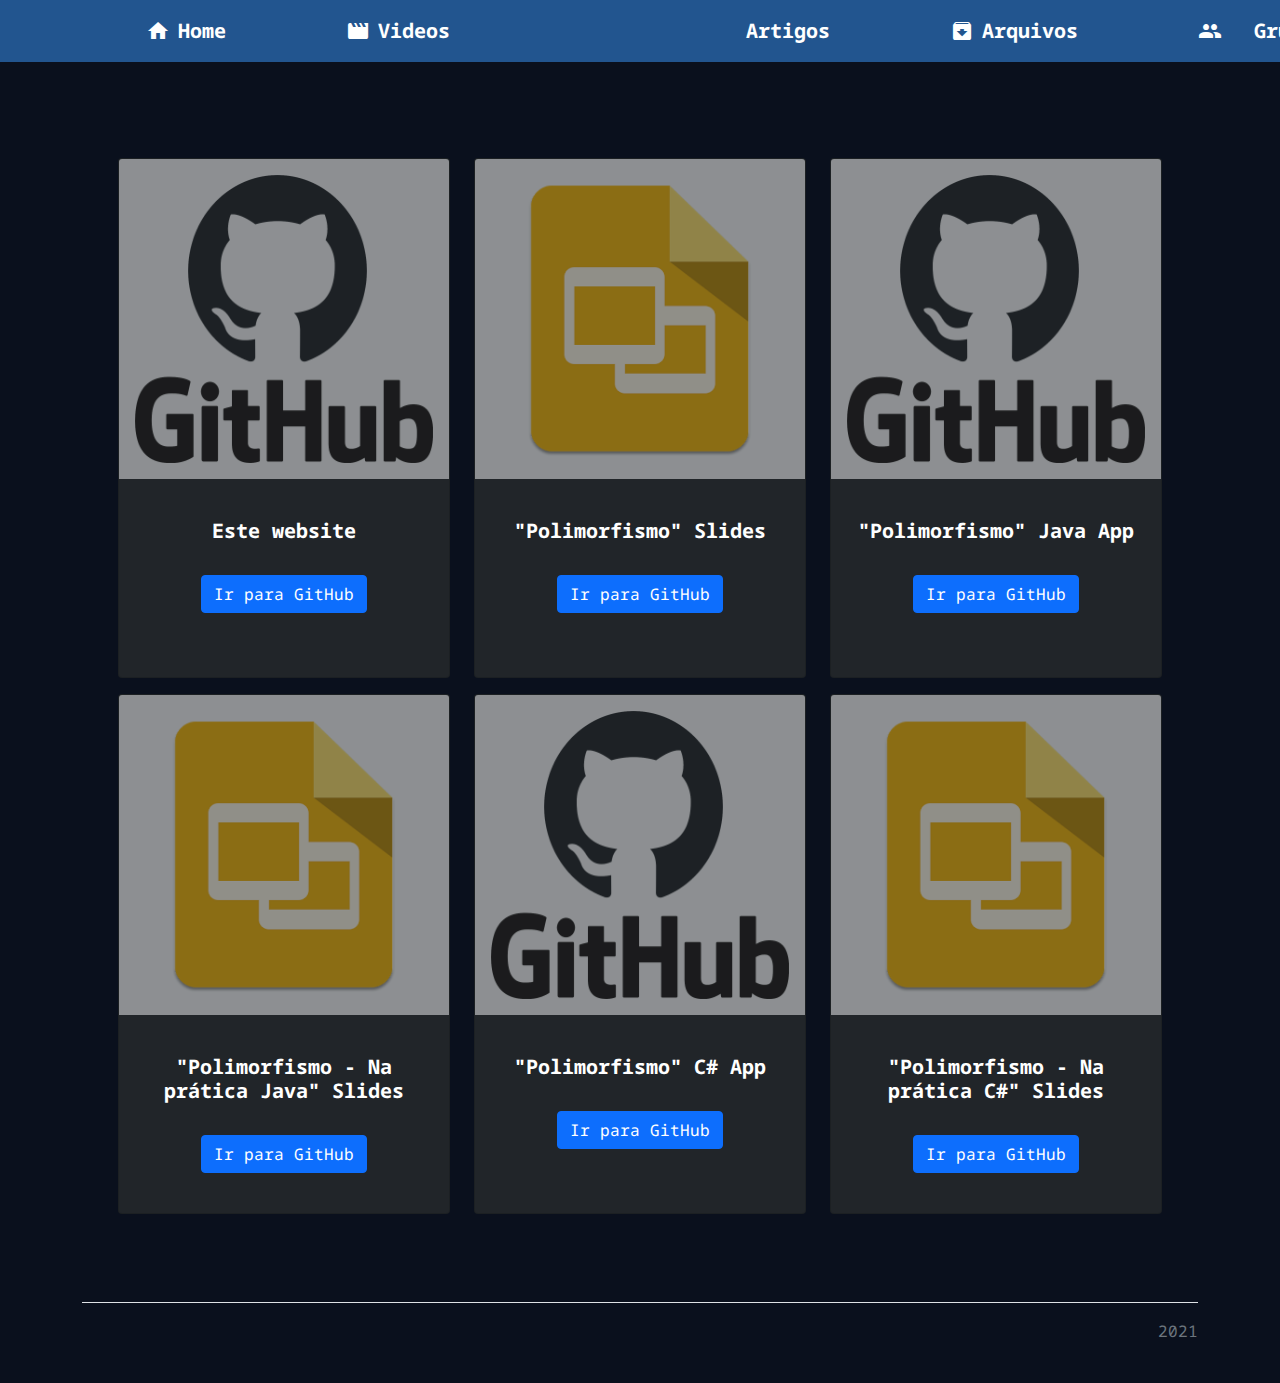
<file: archives.html>
<!DOCTYPE html>
<html>
<head>
    <meta charset='utf-8'>
    <meta http-equiv='X-UA-Compatible' content='IE=edge'>
    <title>Técnicas de Programação</title>
    <meta name='viewport' content='width=device-width, initial-scale=1'>
    <link rel='stylesheet' type='text/css' media='screen' href='bootstrap-5.1.3-dist/css/bootstrap.min.css'>
    <link rel='stylesheet' type='text/css' media='screen' href='styles.css'>
    <link rel="preconnect" href="https://fonts.googleapis.com">
    <link rel="preconnect" href="https://fonts.gstatic.com" crossorigin>
    <link href="https://fonts.googleapis.com/css2?family=Noto+Sans+Mono:wght@200&display=swap" rel="stylesheet">
    <link href="https://fonts.googleapis.com/icon?family=Material+Icons"
    rel="stylesheet">
    <script src="bootstrap-5.1.3-dist/js/bootstrap.min.js"></script>
</head>
<body>
    <div class="container-fluid d-flex flex-column p-0 mainDiv">
        <!--NAVBAR-->
        <nav class="navbar navbar-expand-lg">
            <div class="container">
                <button class="navbar-toggler" type="button"
                data-bs-toggle="collapse" data-bs-target="#navbarTogglerDemo01" aria-controls="navbarTogglerDemo01" aria-expanded="false" aria-label="Toggle navigation">
                    <span class="navbar-toggler-icon">&#9776;</span>
                </button>

                <div class="collapse navbar-collapse" id="navbarTogglerDemo01"  >
                    <ul class="navbar-nav mx-auto">
                        <li class="nav-item mx-4">
                            <a class="nav-link d-flex align-items-center" href="index.html">
                                <span class="material-icons mx-2">
                                    home
                                </span>
                                <span>
                                    Home
                                </span>
                            </a>
                        </li>
                        <li class="nav-item mx-4">
                            <a class="nav-link d-flex align-items-center" href="videos.html">
                                <span class="material-icons mx-2">
                                    movie
                                </span>
                                <span>
                                    Videos
                                </span>
                            </a>
                        </li>
                        <li class="nav-item mx-4">
                            <a class="nav-link d-flex align-items-center" href="articles.html">
                                <span class="material-icons mx-2">
                                    article
                                </span>
                                <span>
                                    Artigos
                                </span>
                            </a>
                        </li>
                        <li class="nav-item mx-4">
                            <a class="nav-link d-flex align-items-center" href="archives.html">
                                <span class="material-icons mx-2">
                                    archive
                                </span>
                                <span>
                                    Arquivos
                                </span>
                            </a>
                        </li>
                        <li class="nav-item mx-4">
                            <a class="nav-link d-flex align-items-center" href="group.html">
                                <span class="material-icons mx-2">
                                    groups
                                </span>
                                <span>
                                    Grupo
                                </span>
                            </a>
                        </li>
                    </ul>
                </div>
            </div>
        </nav>
        <!--NAVBAR-->


        <!--ARQUIVOS-->
        <div class="container py-5 px-5">
            <div class="row mt-5">
                <div class="col-lg-4 mb-3">
                    <div class="card bg-dark">
                        <a href="https://github.com/JoaoVitorOliMendes/sitePOO">
                            <img class="card-img-top bg-light p-3 archiveImg" src="img/gitHub.png" alt="gitHubLogo">
                        </a>
                        <div class="card-body d-flex align-items-center flex-column">
                          <h5 class="card-title mt-4 article"><b>Este website</b></h5>
                          <a href="https://github.com/JoaoVitorOliMendes/sitePOO" class="btn btn-primary mt-4">Ir para GitHub</a>
                        </div>
                    </div>
                </div>
                <div class="col-lg-4 mb-3">
                    <div class="card bg-dark">
                        <a href="https://docs.google.com/presentation/d/1u0wKkLRRtE8OoEhUIphh5HytMZIPaD_DQjfZBpB7NmE/edit?usp=sharing">
                            <img class="card-img-top bg-light p-3 archiveImg" src="img/apresentacoes.png" alt="apresentacoesLogo">
                        </a>
                        <div class="card-body d-flex align-items-center flex-column">
                          <h5 class="card-title mt-4 text-center article"><b>"Polimorfismo" Slides</b></h5>
                          <a href="https://docs.google.com/presentation/d/1u0wKkLRRtE8OoEhUIphh5HytMZIPaD_DQjfZBpB7NmE/edit?usp=sharing" class="btn btn-primary mt-4">Ir para GitHub</a>
                        </div>
                    </div>
                </div>
                <div class="col-lg-4 mb-3">
                    <div class="card bg-dark">
                        <a href="https://github.com/JoaoVitorOliMendes/polimorfismoJava">
                            <img class="card-img-top bg-light p-3 archiveImg" src="img/gitHub.png" alt="gitHubLogo">
                        </a>
                        <div class="card-body d-flex align-items-center flex-column">
                          <h5 class="card-title mt-4 text-center article"><b>"Polimorfismo" Java App</b></h5>
                          <a href="https://github.com/JoaoVitorOliMendes/polimorfismoJava" class="btn btn-primary mt-4">Ir para GitHub</a>
                        </div>
                    </div>
                </div>
                <div class="col-lg-4 mb-3">
                    <div class="card bg-dark">
                        <a href="https://docs.google.com/presentation/d/1z9j4UXPnpYziVl4zXeHjJAWpRfUR5ajvJ9tGBDU8SFQ/edit?usp=sharing">
                            <img class="card-img-top bg-light p-3 archiveImg" src="img/apresentacoes.png" alt="apresentacoesLogo">
                        </a>
                        <div class="card-body d-flex align-items-center flex-column">
                          <h5 class="card-title mt-4 text-center article"><b>"Polimorfismo - Na prática Java" Slides</b></h5>
                          <a href="https://docs.google.com/presentation/d/1z9j4UXPnpYziVl4zXeHjJAWpRfUR5ajvJ9tGBDU8SFQ/edit?usp=sharing" class="btn btn-primary mt-4">Ir para GitHub</a>
                        </div>
                    </div>
                </div>
                <div class="col-lg-4 mb-3">
                    <div class="card bg-dark">
                        <a href="https://github.com/JoaoVitorOliMendes/polimorfismoCcharp">
                            <img class="card-img-top bg-light p-3 archiveImg" src="img/gitHub.png" alt="gitHubLogo">
                        </a>
                        <div class="card-body d-flex align-items-center flex-column">
                          <h5 class="card-title mt-4 text-center article"><b>"Polimorfismo" C# App</b></h5>
                          <a href="https://github.com/JoaoVitorOliMendes/polimorfismoCcharp" class="btn btn-primary mt-4">Ir para GitHub</a>
                        </div>
                    </div>
                </div>
                <div class="col-lg-4 mb-3">
                    <div class="card bg-dark">
                        <a href="https://docs.google.com/presentation/d/1719AXDeWgabLIxKBCed7wPQwx6xE_poq5dVUzXy6FLs/edit?usp=sharing">
                            <img class="card-img-top bg-light p-3 archiveImg" src="img/apresentacoes.png" alt="apresentacoesLogo">
                        </a>
                        <div class="card-body d-flex align-items-center flex-column">
                          <h5 class="card-title mt-4 text-center article"><b>"Polimorfismo - Na prática C#" Slides</b></h5>
                          <a href="https://docs.google.com/presentation/d/1719AXDeWgabLIxKBCed7wPQwx6xE_poq5dVUzXy6FLs/edit?usp=sharing" class="btn btn-primary mt-4">Ir para GitHub</a>
                        </div>
                    </div>
                </div>
            </div>
        </div>
        <!--ARQUIVOS-->


        <div class="container">
            <footer class="d-flex flex-wrap justify-content-between align-items-center py-3 my-4 border-top">
              <p class="col-12 text-end mb-0 text-muted">2021</p>
            </footer>
        </div>
    </div>
</body>
</html>
</file>
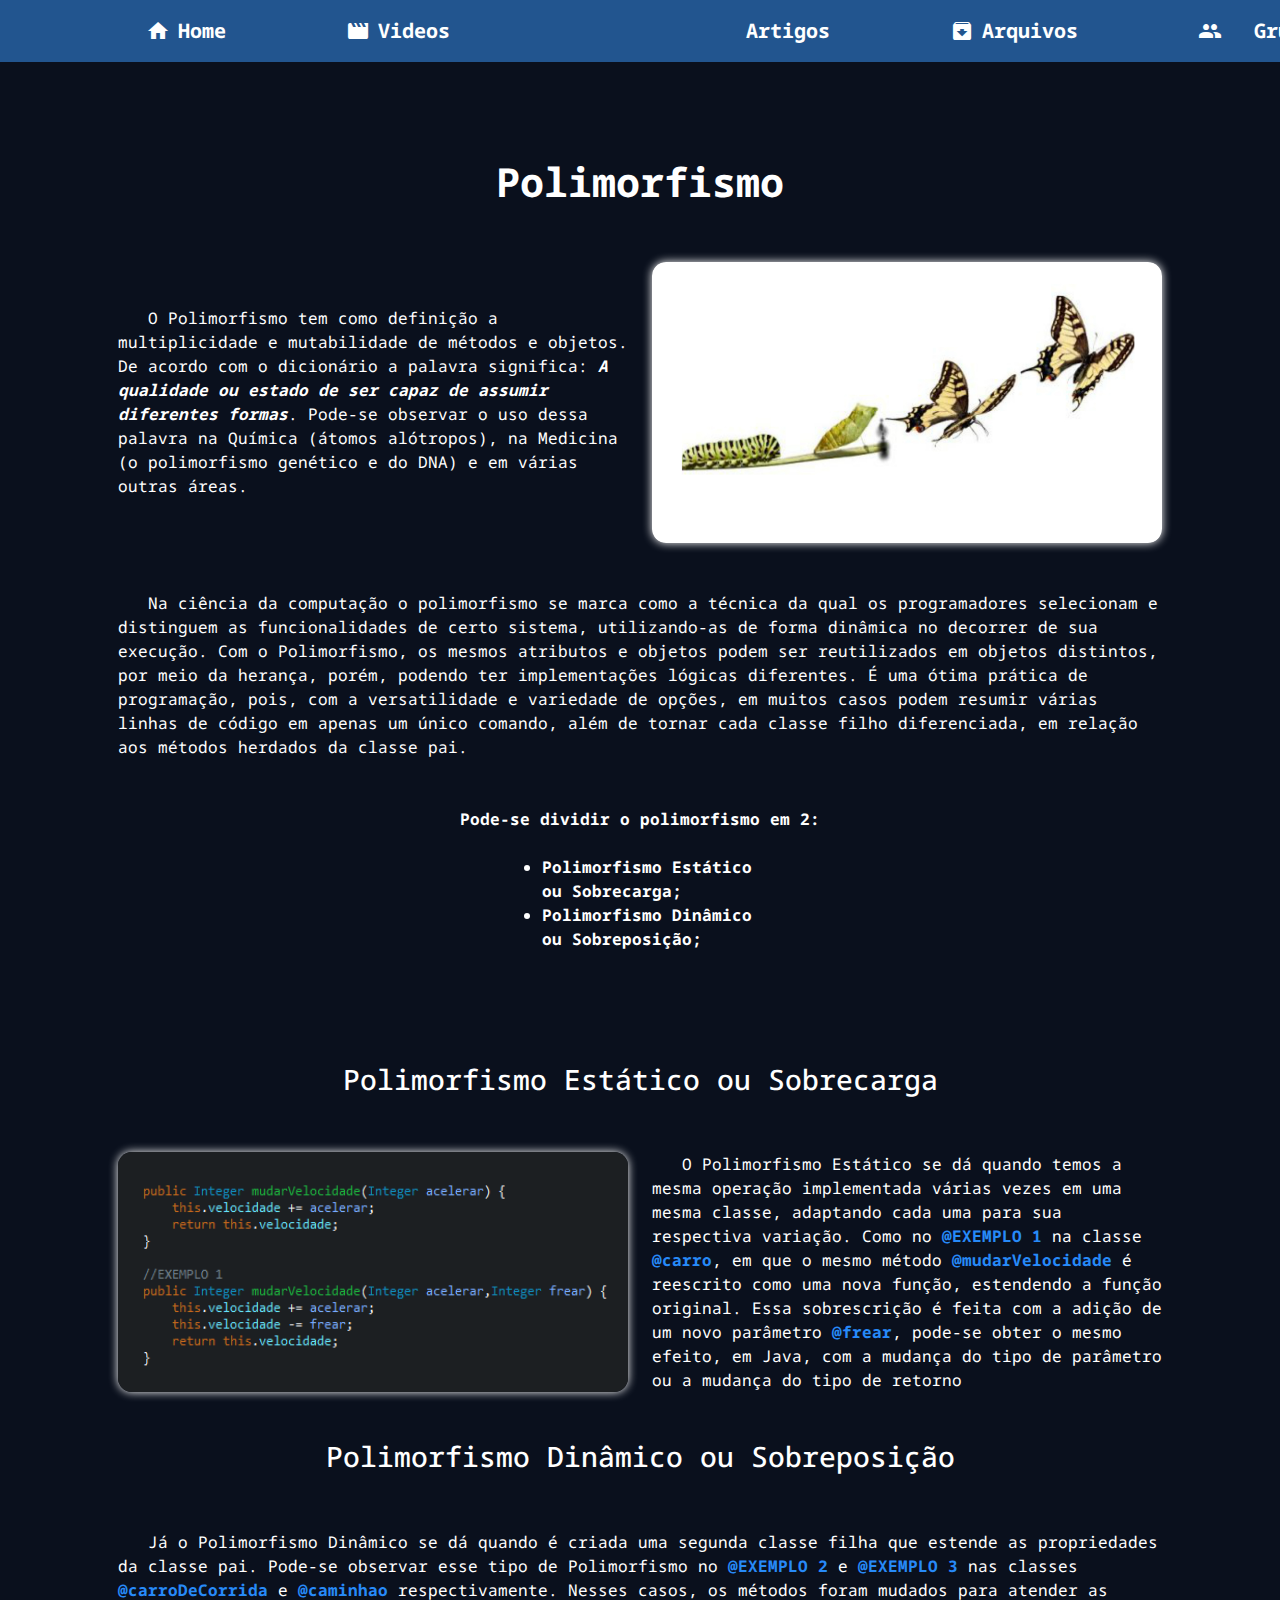
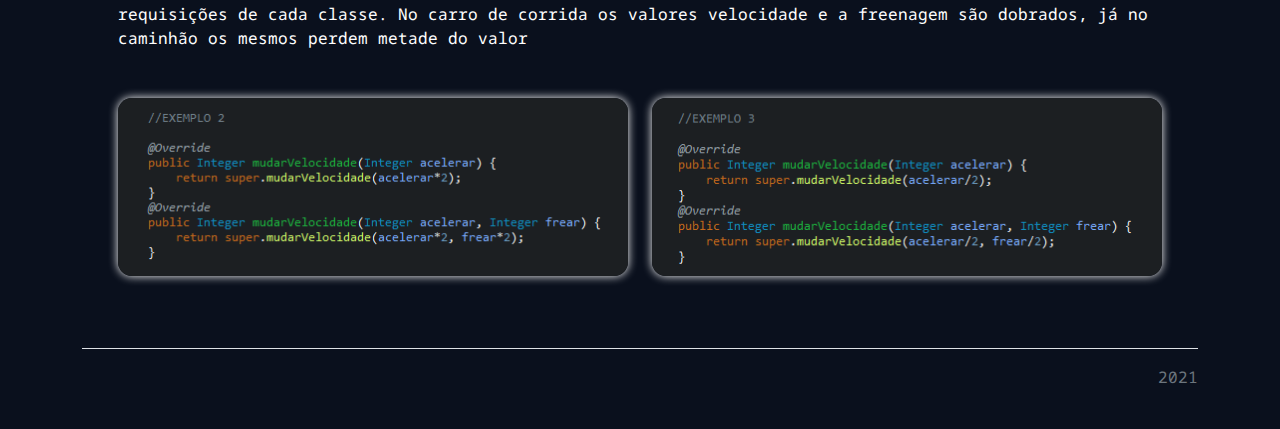
<file: articles.html>
<!DOCTYPE html>
<html>
<head>
    <meta charset='utf-8'>
    <meta http-equiv='X-UA-Compatible' content='IE=edge'>
    <title>Técnicas de Programação</title>
    <meta name='viewport' content='width=device-width, initial-scale=1'>
    <link rel='stylesheet' type='text/css' media='screen' href='bootstrap-5.1.3-dist/css/bootstrap.min.css'>
    <link rel='stylesheet' type='text/css' media='screen' href='styles.css'>
    <link rel="preconnect" href="https://fonts.googleapis.com">
    <link rel="preconnect" href="https://fonts.gstatic.com" crossorigin>
    <link href="https://fonts.googleapis.com/css2?family=Noto+Sans+Mono:wght@200&display=swap" rel="stylesheet">
    <link href="https://fonts.googleapis.com/icon?family=Material+Icons"
    rel="stylesheet">
    <script src="bootstrap-5.1.3-dist/js/bootstrap.min.js"></script>
</head>
<body>
    <div class="container-fluid d-flex flex-column p-0 mainDiv">
        <!--NAVBAR-->
        <nav class="navbar navbar-expand-lg">
            <div class="container">
                <button class="navbar-toggler" type="button"
                data-bs-toggle="collapse" data-bs-target="#navbarTogglerDemo01" aria-controls="navbarTogglerDemo01" aria-expanded="false" aria-label="Toggle navigation">
                    <span class="navbar-toggler-icon">&#9776;</span>
                </button>

                <div class="collapse navbar-collapse" id="navbarTogglerDemo01"  >
                    <ul class="navbar-nav mx-auto">
                        <li class="nav-item mx-4">
                            <a class="nav-link d-flex align-items-center" href="index.html">
                                <span class="material-icons mx-2">
                                    home
                                </span>
                                <span>
                                    Home
                                </span>
                            </a>
                        </li>
                        <li class="nav-item mx-4">
                            <a class="nav-link d-flex align-items-center" href="videos.html">
                                <span class="material-icons mx-2">
                                    movie
                                </span>
                                <span>
                                    Videos
                                </span>
                            </a>
                        </li>
                        <li class="nav-item mx-4">
                            <a class="nav-link d-flex align-items-center" href="articles.html">
                                <span class="material-icons mx-2">
                                    article
                                </span>
                                <span>
                                    Artigos
                                </span>
                            </a>
                        </li>
                        <li class="nav-item mx-4">
                            <a class="nav-link d-flex align-items-center" href="archives.html">
                                <span class="material-icons mx-2">
                                    archive
                                </span>
                                <span>
                                    Arquivos
                                </span>
                            </a>
                        </li>
                        <li class="nav-item mx-4">
                            <a class="nav-link d-flex align-items-center" href="group.html">
                                <span class="material-icons mx-2">
                                    groups
                                </span>
                                <span>
                                    Grupo
                                </span>
                            </a>
                        </li>
                    </ul>
                </div>
            </div>
        </nav>
        <!--NAVBAR-->

        <div class="container article py-5 px-5">
            <div class="row mt-5">
                <div class="col-12 d-flex justify-content-center">
                    <h1>
                        <b>Polimorfismo</b>
                    </h1>
                </div>
                <div class="col-lg-6 d-flex align-items-center mt-5">
                    <span>
                        &#8195;&#8195;&#8195;O Polimorfismo tem como definição a multiplicidade e mutabilidade de métodos e objetos. De acordo com o dicionário a palavra significa: <i><b>A qualidade ou estado de ser capaz de assumir diferentes formas</b></i>. Pode-se observar o uso dessa palavra na Química (átomos alótropos), na Medicina (o polimorfismo genético e do DNA) e em várias outras áreas.
                    </span>
                </div>
                <div class="col-lg-6 d-flex justify-content-center mt-5">
                    <img src="img/borboleta.jpg" alt="https://www.google.com.br/url?sa=i&url=https%3A%2F%2Falimentusconsultoria.com.br%2Fum-sonho-compartilhado-e-um-sonho-maior%2F&psig=AOvVaw1B67zb4wFNdcU1P6lLX0Xl&ust=1634758085453000&source=images&cd=vfe&ved=0CAsQjRxqFwoTCIiYx-Sa1_MCFQAAAAAdAAAAABAD" class="imgNormal">
                </div>
                <div class="col-12 d-flex flex-column align-items-center justify-content-center mt-5 mb-5">
                    <span>
                        &#8195;&#8195;&#8195;Na ciência da computação o polimorfismo se marca como a técnica da qual os programadores selecionam e distinguem as funcionalidades de certo sistema, utilizando-as de forma dinâmica no decorrer de sua execução. Com o Polimorfismo, os mesmos atributos e objetos podem ser reutilizados em objetos distintos, por meio da herança, porém, podendo ter implementações lógicas diferentes. É uma ótima prática de programação, pois, com a versatilidade e variedade de opções, em muitos casos podem resumir várias linhas de código em apenas um único comando, além de tornar cada classe filho diferenciada, em relação aos métodos herdados da classe pai.
                    </span>
                    <span class="text-center mt-5"><b>Pode-se dividir o polimorfismo em 2:</b></span>
                    <ul class="w-25 mt-4">
                        <li>
                            <b>Polimorfismo Estático ou Sobrecarga;</b>
                        </li>
                        <li>
                            <b>Polimorfismo Dinâmico ou Sobreposição;</b>
                        </li>
                    </ul>
                </div>
                <div class="col-12 mt-5 d-flex justify-content-center">
                    <h3>Polimorfismo Estático ou Sobrecarga</h3>
                </div>
                <div class="col-lg-6 d-flex justify-content-center mt-5">
                    <img src="img/exemplo1.png" alt="" class="imgNormal">
                </div>
                <div class="col-lg-6 d-flex align-items-center mt-5">
                    <span>
                        &#8195;&#8195;&#8195;O Polimorfismo Estático se dá quando temos a mesma operação implementada várias vezes em uma mesma classe, adaptando cada uma para sua respectiva variação.
                        Como no <span class="highlight">@EXEMPLO 1</span> na classe <span class="highlight">@carro</span>, em que o mesmo método <span class="highlight">@mudarVelocidade</span> é reescrito como uma nova função, estendendo a função original.
                        Essa sobrescrição é feita com a adição de um novo parâmetro <span class="highlight">@frear</span>, pode-se obter o mesmo efeito, em Java, com a mudança
                        do tipo de parâmetro ou a mudança do tipo de retorno
                    </span>
                </div>
                <div class="col-12 mt-5 d-flex justify-content-center">
                    <h3>Polimorfismo Dinâmico ou Sobreposição</h3>
                </div>
                <div class="col-lg-12 d-flex align-items-center mt-5">
                    <span>
                        &#8195;&#8195;&#8195;Já o Polimorfismo Dinâmico se dá quando é criada uma segunda classe filha que estende as propriedades da classe pai.
                        Pode-se observar esse tipo de Polimorfismo no <span class="highlight">@EXEMPLO 2</span> e <span class="highlight">@EXEMPLO 3</span> nas classes <span class="highlight">@carroDeCorrida</span> e <span class="highlight">@caminhao</span> respectivamente.
                        Nesses casos, os métodos foram mudados para atender as requisições de cada classe.
                        No carro de corrida os valores velocidade e a freenagem são dobrados, já no caminhão  os mesmos perdem metade do valor
                    </span>
                </div>
                <div class="col-lg-6 d-flex justify-content-center mt-5">
                    <img src="img/exemplo2.png" alt="" class="imgNormal">
                </div>
                <div class="col-lg-6 d-flex justify-content-center mt-5">
                    <img src="img/exemplo3.png" alt="" class="imgNormal">
                </div>
            </div>
        </div>

        <div class="container">
            <footer class="d-flex flex-wrap justify-content-between align-items-center py-3 my-4 border-top">
              <p class="col-12 text-end mb-0 text-muted">2021</p>
            </footer>
        </div>
    </div>
</body>
</html>
</file>
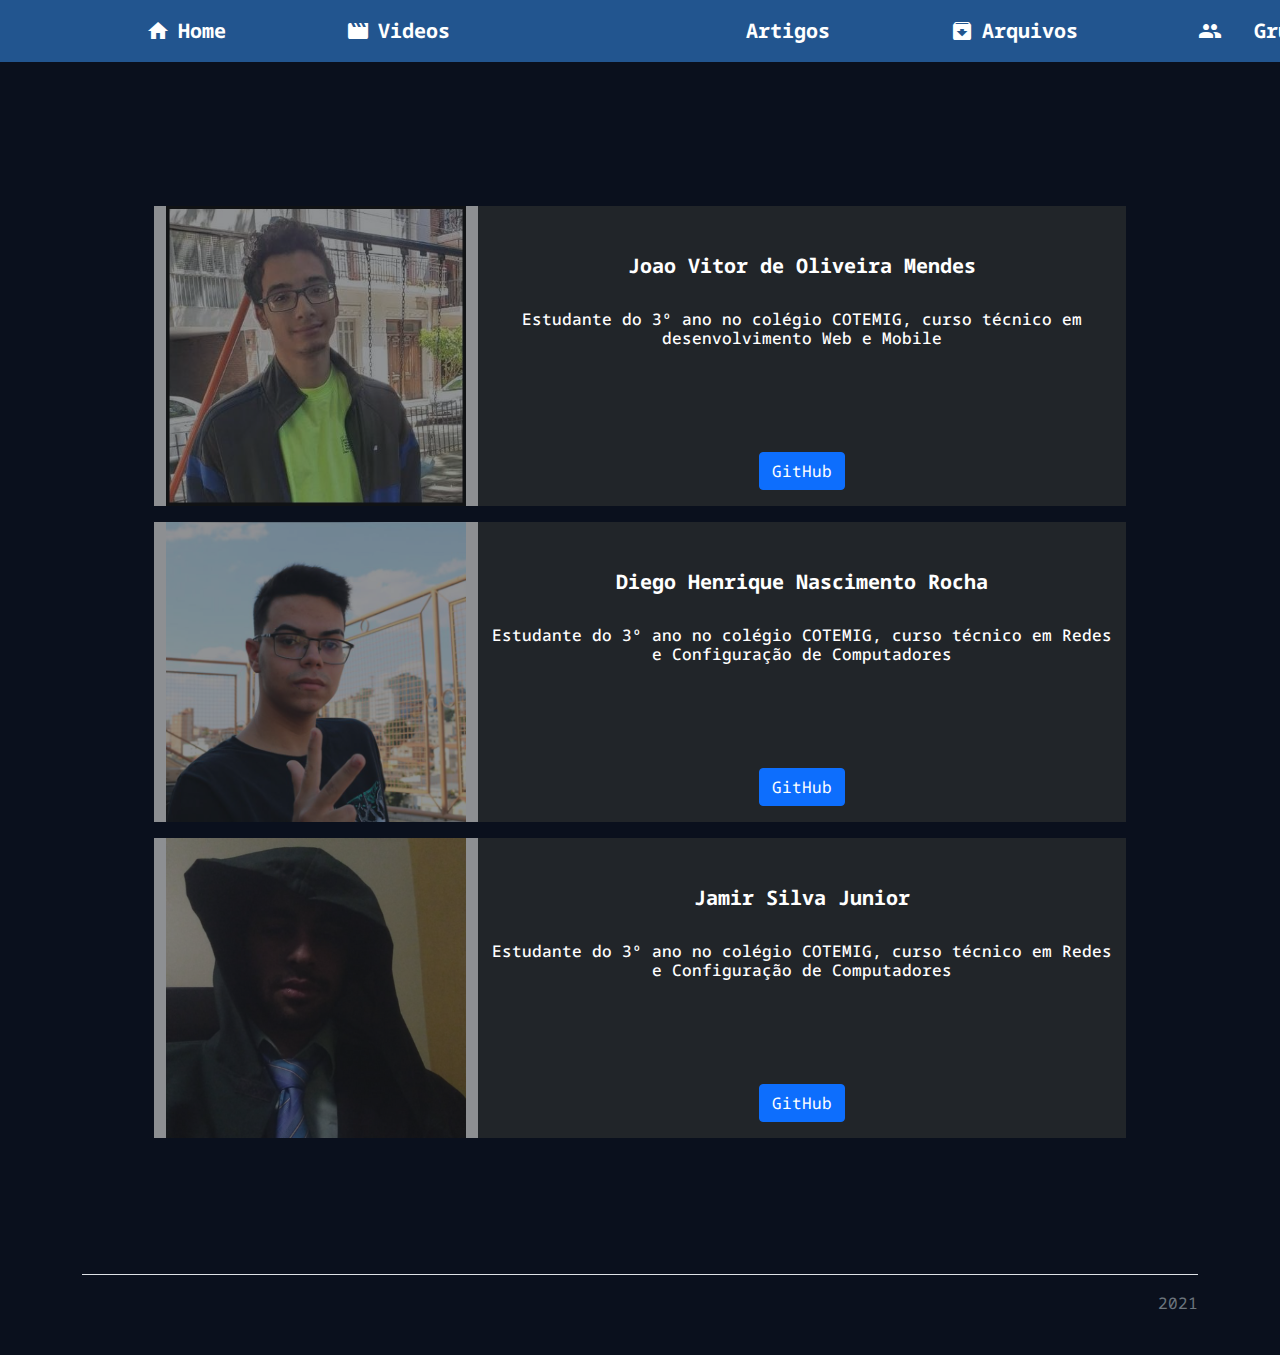
<file: group.html>
<!DOCTYPE html>
<html>
<head>
    <meta charset='utf-8'>
    <meta http-equiv='X-UA-Compatible' content='IE=edge'>
    <title>Técnicas de Programação</title>
    <meta name='viewport' content='width=device-width, initial-scale=1'>
    <link rel='stylesheet' type='text/css' media='screen' href='bootstrap-5.1.3-dist/css/bootstrap.min.css'>
    <link rel='stylesheet' type='text/css' media='screen' href='styles.css'>
    <link rel="preconnect" href="https://fonts.googleapis.com">
    <link rel="preconnect" href="https://fonts.gstatic.com" crossorigin>
    <link href="https://fonts.googleapis.com/css2?family=Noto+Sans+Mono:wght@200&display=swap" rel="stylesheet">
    <link href="https://fonts.googleapis.com/icon?family=Material+Icons"
    rel="stylesheet">
    <script src="bootstrap-5.1.3-dist/js/bootstrap.min.js"></script>
</head>
<body>
    <div class="container-fluid d-flex flex-column p-0 mainDiv">
        <!--NAVBAR-->
        <nav class="navbar navbar-expand-lg">
            <div class="container">
                <button class="navbar-toggler" type="button"
                data-bs-toggle="collapse" data-bs-target="#navbarTogglerDemo01" aria-controls="navbarTogglerDemo01" aria-expanded="false" aria-label="Toggle navigation">
                    <span class="navbar-toggler-icon">&#9776;</span>
                </button>

                <div class="collapse navbar-collapse" id="navbarTogglerDemo01"  >
                    <ul class="navbar-nav mx-auto">
                        <li class="nav-item mx-4">
                            <a class="nav-link d-flex align-items-center" href="index.html">
                                <span class="material-icons mx-2">
                                    home
                                </span>
                                <span>
                                    Home
                                </span>
                            </a>
                        </li>
                        <li class="nav-item mx-4">
                            <a class="nav-link d-flex align-items-center" href="videos.html">
                                <span class="material-icons mx-2">
                                    movie
                                </span>
                                <span>
                                    Videos
                                </span>
                            </a>
                        </li>
                        <li class="nav-item mx-4">
                            <a class="nav-link d-flex align-items-center" href="articles.html">
                                <span class="material-icons mx-2">
                                    article
                                </span>
                                <span>
                                    Artigos
                                </span>
                            </a>
                        </li>
                        <li class="nav-item mx-4">
                            <a class="nav-link d-flex align-items-center" href="archives.html">
                                <span class="material-icons mx-2">
                                    archive
                                </span>
                                <span>
                                    Arquivos
                                </span>
                            </a>
                        </li>
                        <li class="nav-item mx-4">
                            <a class="nav-link d-flex align-items-center" href="group.html">
                                <span class="material-icons mx-2">
                                    groups
                                </span>
                                <span>
                                    Grupo
                                </span>
                            </a>
                        </li>
                    </ul>
                </div>
            </div>
        </nav>
        <!--NAVBAR-->


        <!--ARQUIVOS-->
        <div class="container py-5 px-5">
            <div class="row mt-5 p-5">
                <div class="col-12 mb-3">
                    <div class="bg-dark row">
                        <img class="bg-light col-lg-4 groupImg" src="img/joao.jpg" alt="gitHubLogo">
                        <div class="d-flex align-items-center flex-column col-lg-8">
                          <h5 class="mt-5 article"><b>Joao Vitor de Oliveira Mendes</b></h5>
                          <h6 class="mt-4 article text-center">Estudante do 3º ano no colégio COTEMIG, curso técnico em desenvolvimento Web e Mobile</h6>
                          <a href="https://github.com/JoaoVitorOliMendes" class="btn btn-primary mt-auto mb-3">GitHub</a>
                        </div>
                    </div>
                </div>
                <div class="col-12 mb-3">
                    <div class="bg-dark row">
                        <img class="bg-light col-lg-4 groupImg" src="img/diego.jpg" alt="gitHubLogo">
                        <div class="d-flex align-items-center flex-column  col-lg-8">
                          <h5 class="mt-5 article"><b>Diego Henrique Nascimento Rocha</b></h5>
                          <h6 class="mt-4 article text-center">Estudante do 3º ano no colégio COTEMIG, curso técnico em Redes e Configuração de Computadores</h6>
                          <a href="https://github.com/DiegoHenriqueNR" class="btn btn-primary mt-auto mb-3">GitHub</a>
                        </div>
                    </div>
                </div>
                <div class="col-12 mb-3">
                    <div class="bg-dark row">
                        <img class="bg-light col-lg-4 groupImg" src="img/jamal.png" alt="gitHubLogo">
                        <div class="d-flex align-items-center flex-column col-lg-8">
                          <h5 class="mt-5 article"><b>Jamir Silva Junior</b></h5>
                          <h6 class="mt-4 article text-center">Estudante do 3º ano no colégio COTEMIG, curso técnico em Redes e Configuração de Computadores</h6>
                          <a href="https://github.com/JamirSilvaJunior" class="btn btn-primary mt-auto mb-3">GitHub</a>
                        </div>
                    </div>
                </div>
            </div>
        </div>
        <!--ARQUIVOS-->


        <div class="container">
            <footer class="d-flex flex-wrap justify-content-between align-items-center py-3 my-4 border-top">
              <p class="col-12 text-end mb-0 text-muted">2021</p>
            </footer>
        </div>
    </div>
</body>
</html>
</file>
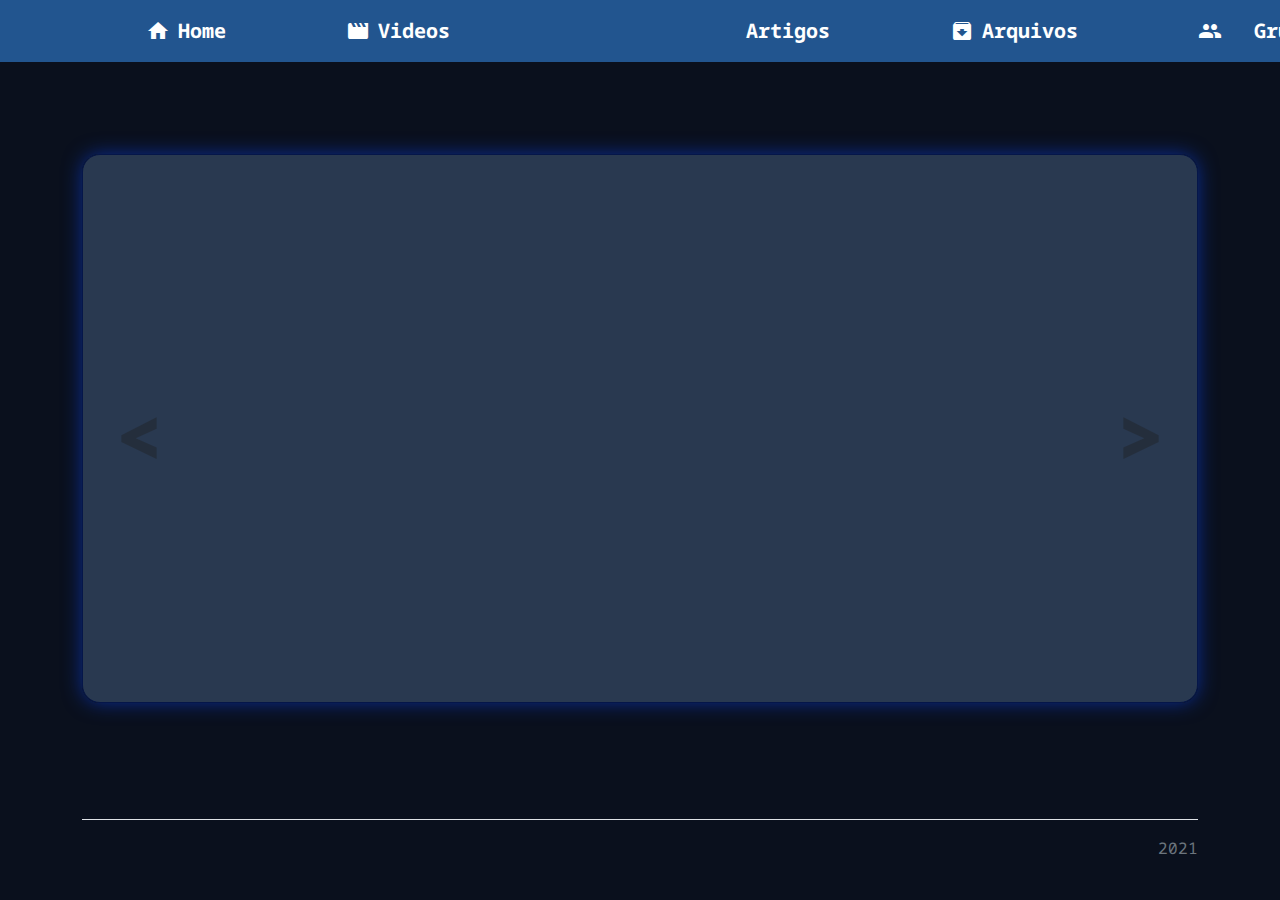
<file: videos.html>
<!DOCTYPE html>
<html>
<head>
    <meta charset='utf-8'>
    <meta http-equiv='X-UA-Compatible' content='IE=edge'>
    <title>Técnicas de Programação</title>
    <meta name='viewport' content='width=device-width, initial-scale=1'>
    <link rel='stylesheet' type='text/css' media='screen' href='bootstrap-5.1.3-dist/css/bootstrap.min.css'>
    <link rel='stylesheet' type='text/css' media='screen' href='styles.css'>
    <link rel="preconnect" href="https://fonts.googleapis.com">
    <link rel="preconnect" href="https://fonts.gstatic.com" crossorigin>
    <link href="https://fonts.googleapis.com/css2?family=Noto+Sans+Mono:wght@200&display=swap" rel="stylesheet">
    <link href="https://fonts.googleapis.com/icon?family=Material+Icons"
    rel="stylesheet">
    <script src="bootstrap-5.1.3-dist/js/bootstrap.min.js"></script>
</head>
<body>
    <div class="container-fluid d-flex flex-column p-0 mainDiv">
        <!--NAVBAR-->
        <nav class="navbar navbar-expand-lg">
            <div class="container">
                <button class="navbar-toggler" type="button"
                data-bs-toggle="collapse" data-bs-target="#navbarTogglerDemo01" aria-controls="navbarTogglerDemo01" aria-expanded="false" aria-label="Toggle navigation">
                    <span class="navbar-toggler-icon">&#9776;</span>
                </button>

                <div class="collapse navbar-collapse" id="navbarTogglerDemo01"  >
                    <ul class="navbar-nav mx-auto">
                        <li class="nav-item mx-4">
                            <a class="nav-link d-flex align-items-center" href="index.html">
                                <span class="material-icons mx-2">
                                    home
                                </span>
                                <span>
                                    Home
                                </span>
                            </a>
                        </li>
                        <li class="nav-item mx-4">
                            <a class="nav-link d-flex align-items-center" href="videos.html">
                                <span class="material-icons mx-2">
                                    movie
                                </span>
                                <span>
                                    Videos
                                </span>
                            </a>
                        </li>
                        <li class="nav-item mx-4">
                            <a class="nav-link d-flex align-items-center" href="articles.html">
                                <span class="material-icons mx-2">
                                    article
                                </span>
                                <span>
                                    Artigos
                                </span>
                            </a>
                        </li>
                        <li class="nav-item mx-4">
                            <a class="nav-link d-flex align-items-center" href="archives.html">
                                <span class="material-icons mx-2">
                                    archive
                                </span>
                                <span>
                                    Arquivos
                                </span>
                            </a>
                        </li>
                        <li class="nav-item mx-4">
                            <a class="nav-link d-flex align-items-center" href="group.html">
                                <span class="material-icons mx-2">
                                    groups
                                </span>
                                <span>
                                    Grupo
                                </span>
                            </a>
                        </li>
                    </ul>
                </div>
            </div>
        </nav>
        <!--NAVBAR-->

        <div class="container h-100 d-flex align-items-center">
            <div class="video-slider">
                <!-- SLIDE 1 -->
                <div class="slide">
                    <iframe class="video" src="https://www.youtube.com/embed/h91hSqsh3Og?ecver=2&enablejsapi=1"></iframe>
                </div>
                <!-- SLIDE 2 -->
                <div class="slide">
                    <iframe class="video" src="https://www.youtube.com/embed/qpaM4L1m80s?ecver=2&enablejsapi=1"></iframe>
                </div>
                <!-- SLIDE 3 -->
                <div class="slide">
                    <iframe class="video" src="https://www.youtube.com/embed/xgD56VnEF1g?ecver=2&enablejsapi=1"></iframe>
                </div>
                <!-- END OF SLIDES -->
                <div class="slide-arrow left"></div>
                <div class="slide-arrow right"></div>
            </div>
        </div>

        <div class="container">
            <footer class="d-flex flex-wrap justify-content-between align-items-center py-3 my-4 border-top">
              <p class="col-12 text-end mb-0 text-muted">2021</p>
            </footer>
        </div>
    </div>

<script src="jQuery/jquery-3.6.0.min.js"></script>
<script src="https://www.youtube.com/iframe_api"></script>
<script src="video.js"></script>

</body>
</html>
</file>
<file: styles.css>
* {
    font-family: 'Noto Sans Mono', monospace;
}

body {
    background-color: #0a101d;
}
::-webkit-scrollbar {
    width: 10px;
}

/* Track */
::-webkit-scrollbar-track {
    background: transparent;
}

/* Handle */
::-webkit-scrollbar-thumb {
    background: #648bff;
    border-radius: 18px;
}

/* Handle on hover */
::-webkit-scrollbar-thumb:hover {
    background: #a0b7fa;
}

.nav-link,
.navbar-toggler-icon {
    /* color: #011964;#278AF8 */
    color: white;
    padding-left: 2rem !important;
    padding-right: 2rem !important;
    font-weight: 700;
    font-size: 1.25rem;
}
.nav-link:hover,
.navbar-toggler-icon:hover
.nav-link:active,
.navbar-toggler-icon:active
.nav-link:focus,
.navbar-toggler-icon:focus {
    transition: 500ms;
    transform: scale(1.15);
    color: white !important;
    background-color: #09236e;
    border-radius: 10px;
}

.nav-item .nav-link:focus {
    color: white !important;
}

.navbar {
    background-color: #22558f !important;
}

.navbar-toggler:focus,
.navbar-toggler:active {
    box-shadow: none;
}

.navbar-brand {
    font-size: unset;
    height: 3.5rem;
}

.imgNormal {
    max-width: 100%;
    max-height: 100%;
    border-radius: 14px;
    box-shadow: 0px 0px 10px #ffffff; 
}

.video-slider {
    width: 100%;
    height: 75%;
    background: #96c7ff3a;
    border-radius: 18px;
    box-shadow: 0px 0px 20px -1px #0b2f9c;
    border: solid #051649 1px;
    position: relative;
    overflow: hidden;
}
.slide {
    position: absolute;
    top: 0;
    left: 100%;
    height: 100%;
    width: 100%;
    text-align: center;
    overflow: hidden;
}
.slide:first-child{
    left: 0;
}
.video{
    height: 100%;
    width: 100%;
    border:0;
}
.slide-arrow{
    position: absolute;
    top: 0;
    left: 0;
    height: 45%;
    width: 10%;
    cursor: pointer;
    opacity: .5;
}
.slide-arrow:hover{
    opacity: 1;
}
.slide-arrow:after{
    content: "\003c";
    text-align: center;
    display: block;
    height: 10%;
    width: 100%;
    position: absolute;
    bottom: 0;
    left: 0;
    font-size: 5rem;
    font-weight: 900;
}
.slide-arrow.right:after{
    content: "\003e";
}
.slide-arrow.right{
    left: auto !important;
    right: 0 !important;
}

.mainDiv {
    height: 100vh;
}

.article {
    color: white;
}

.highlight {
    color: #278AF8;
    font-weight: 700;
}

.var-highlight{
    color: #278AF8;
}
.string-highlight{
    color: #c1deff;
}

.archiveImg {
    opacity: 0.5;
    width: 100%;
    height: 20rem;
}

.groupImg {
    opacity: 0.5;
}

.card {
    height: 32.5rem;
}

#typewriter{
    font-size: 2rem;
    margin: 0;
    color: #ffffff;
}
#typewriter::after {
    content: "|";
    animation: blink 500ms linear infinite alternate;
    color: #ffffff;
}

@media (max-width: 990px) {
    #typewriter{
        font-size: 1.25rem;
    }
}
@media (max-width: 525px) {
    #typewriter{
        font-size: 0.75rem;
    }
}
@media (max-width: 420px) {
    #typewriter{
        font-size: 0.5rem;
    }
}

@-webkit-keyframes blink{
	0%{opacity: 0;}
	100%{opacity: 1;}
}

@-moz-keyframes blink{
	0%{opacity: 0;}
	100%{opacity: 1;}
}

@keyframes blink{
	0%{opacity: 0;}
	100%{opacity: 1;}
}
</file>
